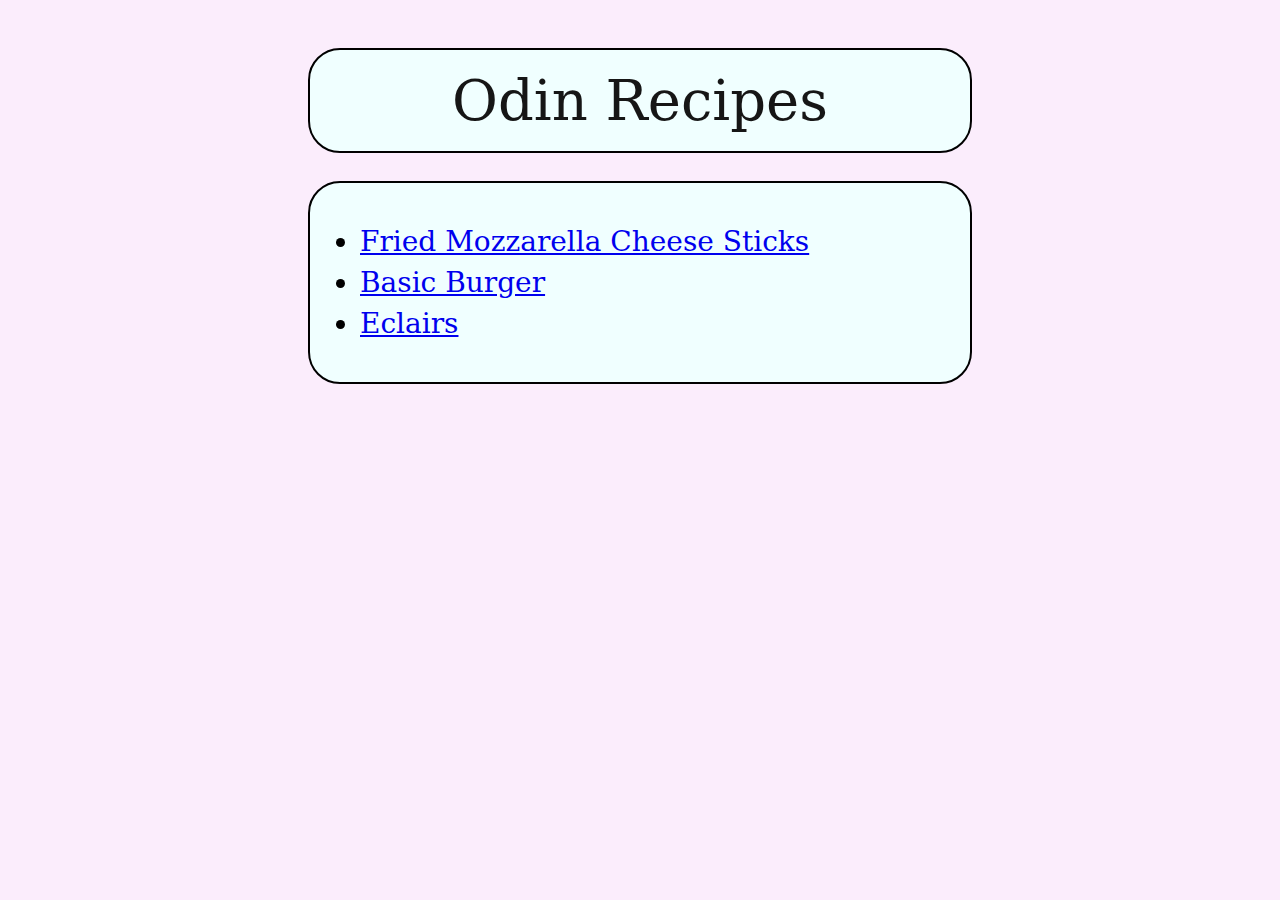
<file: index.html>
<!DOCTYPE html>
<html lang="en">
<head>
    <meta charset="UTF-8">
    <meta name="viewport" content="width=device-width, initial-scale=1.0">
    <title>Recipes</title>
    <link rel="stylesheet", href="./css/style-homepage.css">
</head>
<body>
    <div class="title">
        <h1>Odin Recipes</h1>
    </div>
    <div>
        <ul>
            <li><a href="./recipes/mozzarella-sticks.html" target="_blank">Fried Mozzarella Cheese Sticks</a></li>
            <li><a href="./recipes/burger.html" target="_blank">Basic Burger</a></li>
            <li><a href="./recipes/eclairs.html" target="_blank">Eclairs</a></li>
        </ul>
    </div>
</body>
</html>
</file>
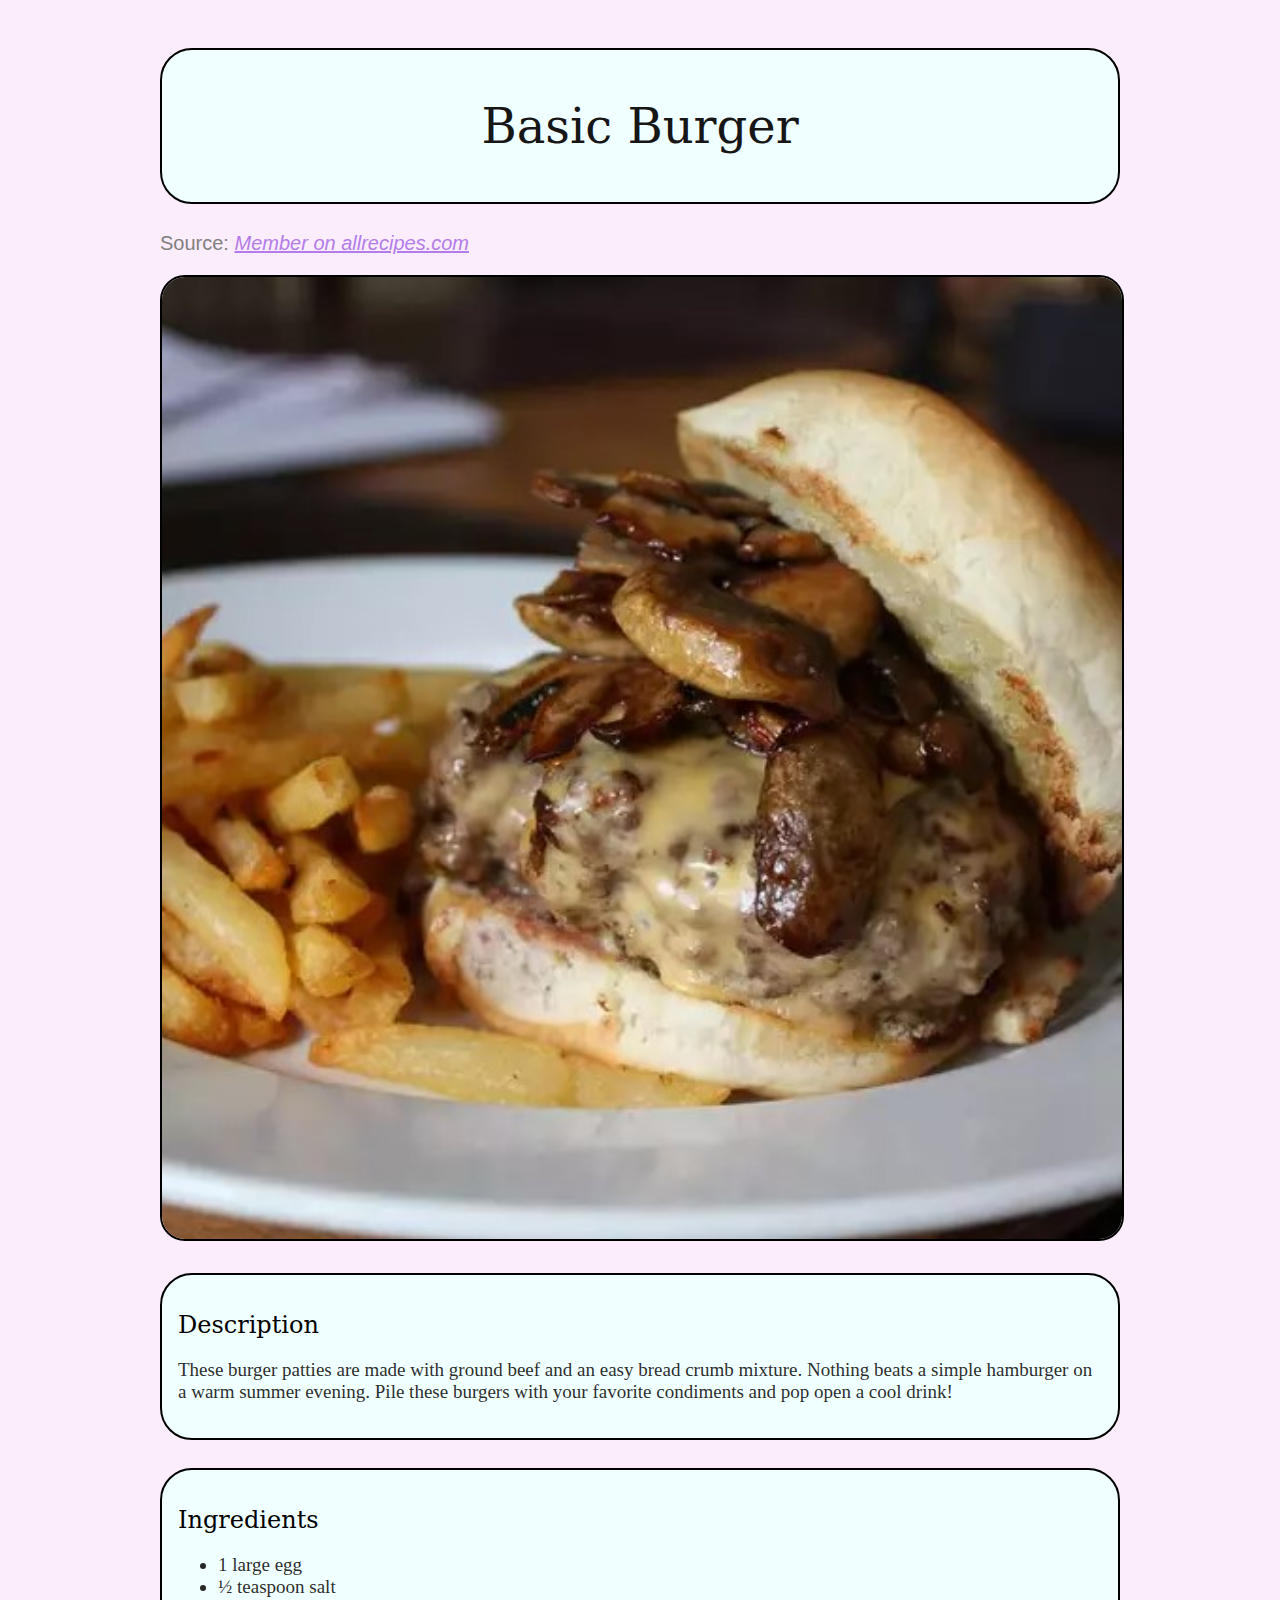
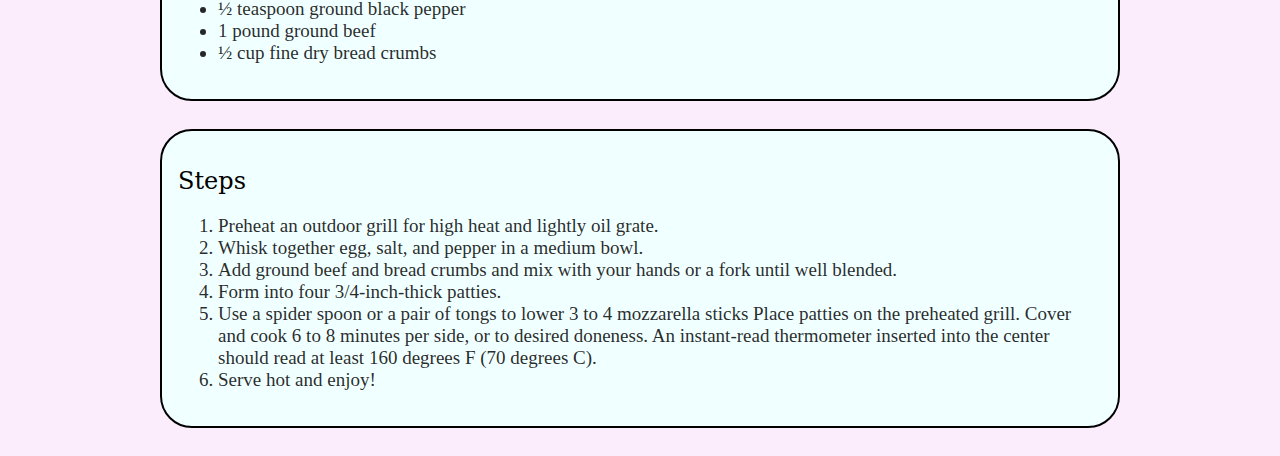
<file: recipes/burger.html>
<!DOCTYPE html>
<html lang="en">
<head>
    <meta charset="UTF-8">
    <title>Basic Burger</title>
    <link rel="stylesheet" href="../css/style-recipes.css"
</head>
<body>
    <div class="title">
        <h1>Basic Burger</h1>
    </div>
    <h3>Source: <a target="_blank" href="https://www.allrecipes.com/recipe/25473/the-perfect-basic-burger/">Member on allrecipes.com</a></h3>
    <img src="../images/burger.jpg">
    <div>
        <h2>Description</h2>
        <p>
            These burger patties are made with ground beef and an easy bread crumb mixture. 
            Nothing beats a simple hamburger on a warm summer evening. Pile these burgers with 
            your favorite condiments and pop open a cool drink!
        </p>
    </div>
    <div>
        <h2>Ingredients</h2>
        <ul>
            <li>1 large egg</li>
            <li>½ teaspoon salt</li>
            <li>½ teaspoon ground black pepper</li>
            <li>1 pound ground beef</li>
            <li>½ cup fine dry bread crumbs</li>
        </ul>
    </div>
    <div>
        <h2>Steps</h2>
        <ol>
            <li>Preheat an outdoor grill for high heat and lightly oil grate.</li>
            <li>Whisk together egg, salt, and pepper in a medium bowl.</li>
            <li>
                Add ground beef and bread crumbs and mix with your hands or a fork until well blended.
            </li>
            <li>Form into four 3/4-inch-thick patties.</li>
            <li>
                Use a spider spoon or a pair of tongs to lower 3 to 4 mozzarella sticks 
                Place patties on the preheated grill. Cover and cook 6 to 8 minutes per side, 
                or to desired doneness. An instant-read thermometer inserted into the center 
                should read at least 160 degrees F (70 degrees C).
            </li>
            <li>Serve hot and enjoy!</li>
        </ol>
    </div>
</body>
</html>
</file>
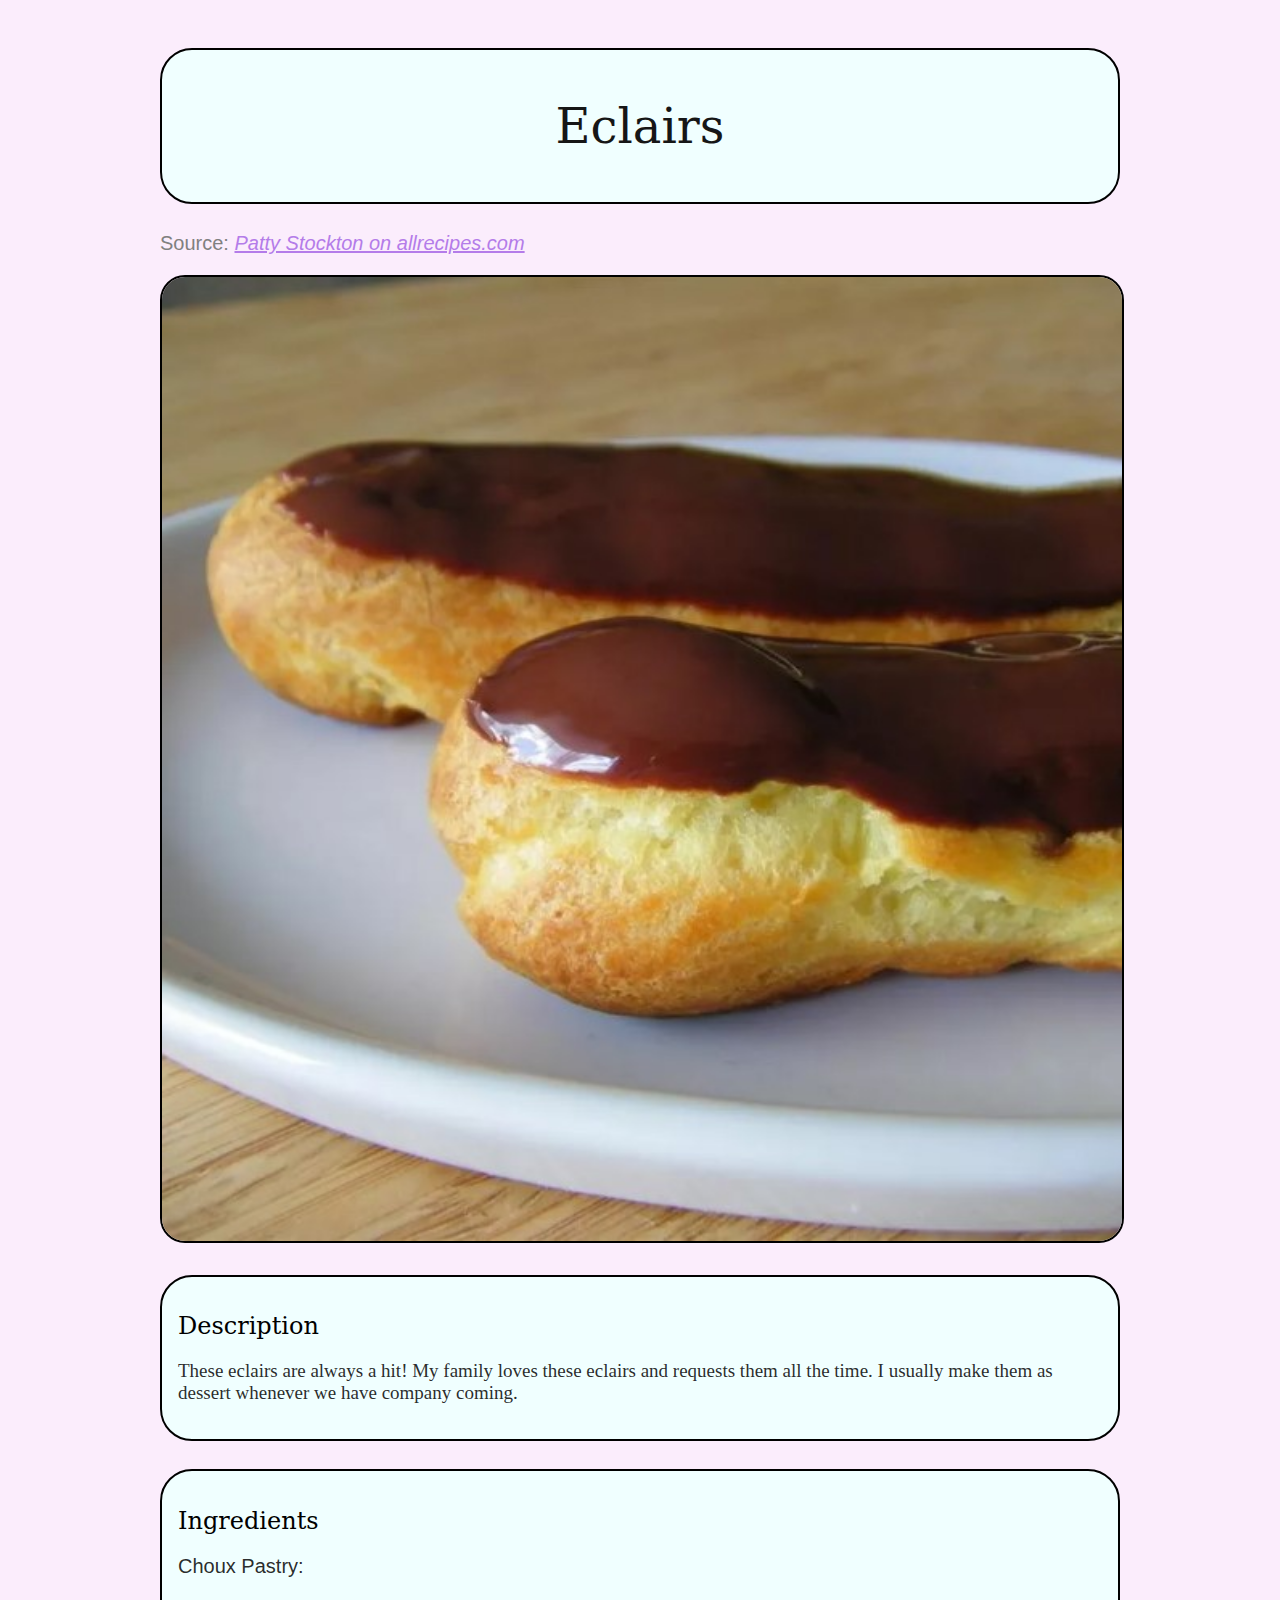
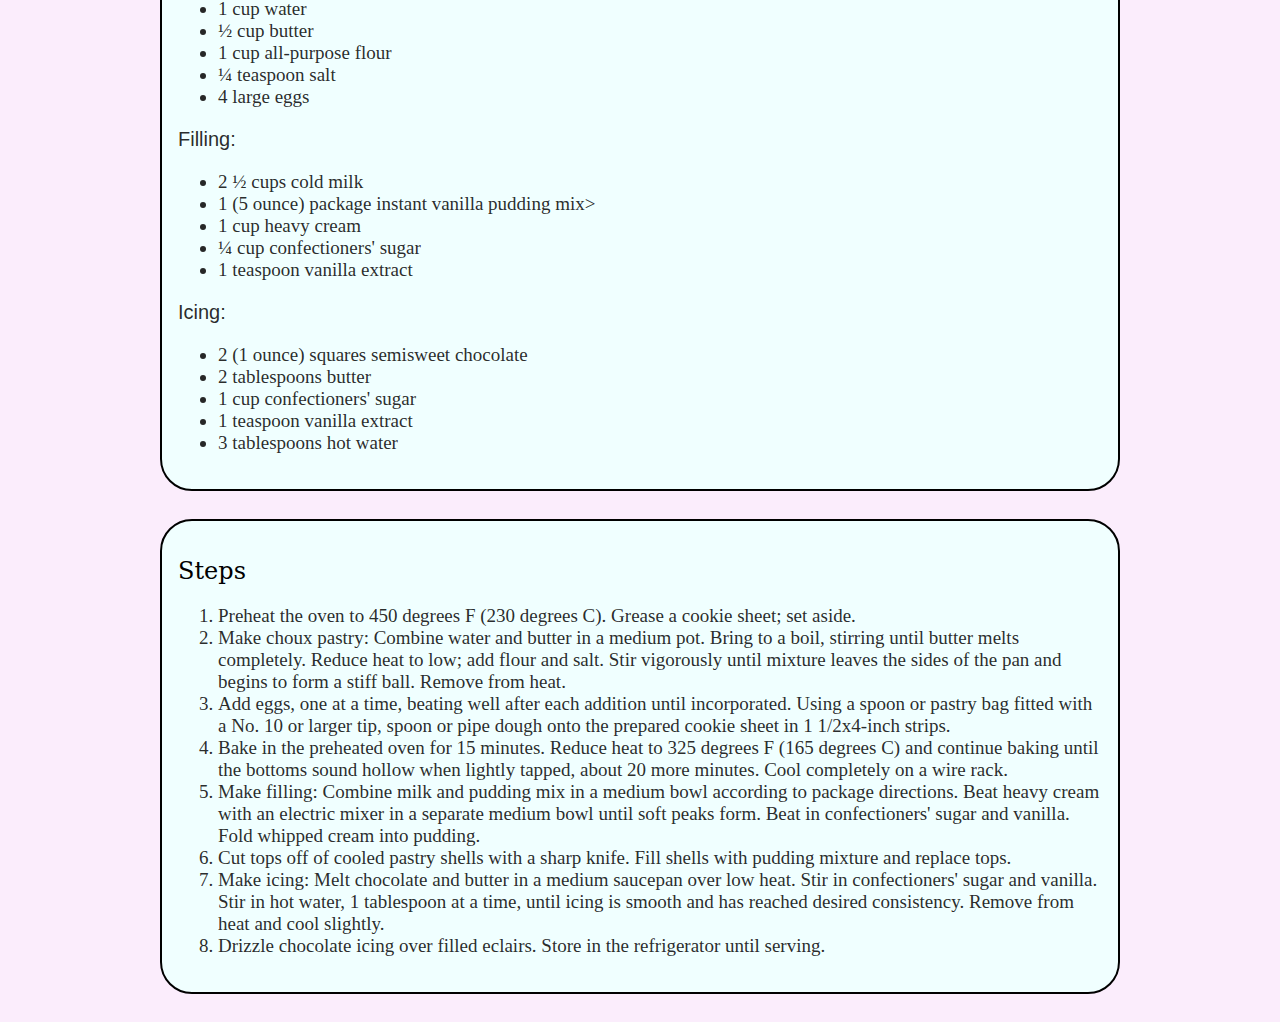
<file: recipes/eclairs.html>
<!DOCTYPE html>
<html lang="en">
<head>
    <meta charset="UTF-8">
    <title>Eclairs</title>
    <link rel="stylesheet" href="../css/style-recipes.css"
</head>
<body>
    <div class="title">
        <h1>Eclairs</h1>
    </div>
    <h3>Source: <a target="_blank" href="https://www.allrecipes.com/recipe/19010/eclairs-ii/">Patty Stockton on allrecipes.com</a></h3>
    <img src="../images/eclairs.jpg">
    <div>
        <h2>Description</h2>
    <p>
        These eclairs are always a hit! My family loves these eclairs and requests them 
        all the time. I usually make them as dessert whenever we have company coming.
    </p>
    </div>
    <div>
        <h2>Ingredients</h2>
        <h3 class="subheading">Choux Pastry:</h3>
        <ul>
            <li>1 cup water</li>
            <li>½ cup butter</li>
            <li>1 cup all-purpose flour</li>
            <li>¼ teaspoon salt</li>
            <li>4 large eggs</li>
        </ul>
        <h3 class="subheading">Filling:</h3>
        <ul>
            <li>2 ½ cups cold milk</li>
            <li>1 (5 ounce) package instant vanilla pudding mix></li>
            <li>1 cup heavy cream</li>
            <li>¼ cup confectioners' sugar</li>
            <li>1 teaspoon vanilla extract</li>
        </ul>
        <h3 class="subheading">Icing:</h3>
        <ul>
            <li>2 (1 ounce) squares semisweet chocolate</li>
            <li>2 tablespoons butter</li>
            <li>1 cup confectioners' sugar</li>
            <li>1 teaspoon vanilla extract</li>
            <li>3 tablespoons hot water</li>
        </ul>
    </div>
    <div>
        <h2>Steps</h2>
        <ol>
            <li>
                Preheat the oven to 450 degrees F (230 degrees C). Grease a cookie sheet; 
                set aside.
            </li>
            <li>
                Make choux pastry: Combine water and butter in a medium pot. Bring to a boil, 
                stirring until butter melts completely. Reduce heat to low; add flour and salt. 
                Stir vigorously until mixture leaves the sides of the pan and begins to form a 
                stiff ball. Remove from heat.
            </li>
            <li>
                Add eggs, one at a time, beating well after each addition until incorporated. 
                Using a spoon or pastry bag fitted with a No. 10 or larger tip, spoon or pipe 
                dough onto the prepared cookie sheet in 1 1/2x4-inch strips.
            </li>
            <li>
                Bake in the preheated oven for 15 minutes. Reduce heat to 325 degrees F 
                (165 degrees C) and continue baking until the bottoms sound hollow when 
                lightly tapped, about 20 more minutes. Cool completely on a wire rack.
            </li>
            <li>
                Make filling: Combine milk and pudding mix in a medium bowl according to package 
                directions. Beat heavy cream with an electric mixer in a separate medium bowl 
                until soft peaks form. Beat in confectioners' sugar and vanilla. Fold whipped 
                cream into pudding.
            </li>
            <li>
                Cut tops off of cooled pastry shells with a sharp knife. Fill shells with 
                pudding mixture and replace tops.
            </li>
            <li>
                Make icing: Melt chocolate and butter in a medium saucepan over low heat. 
                Stir in confectioners' sugar and vanilla. Stir in hot water, 1 tablespoon at a 
                time, until icing is smooth and has reached desired consistency. Remove from 
                heat and cool slightly.
            </li>
            <li>
                Drizzle chocolate icing over filled eclairs. Store in the refrigerator until serving.
            </li>
        </ol>
    </div>
</body>
</html>
</file>
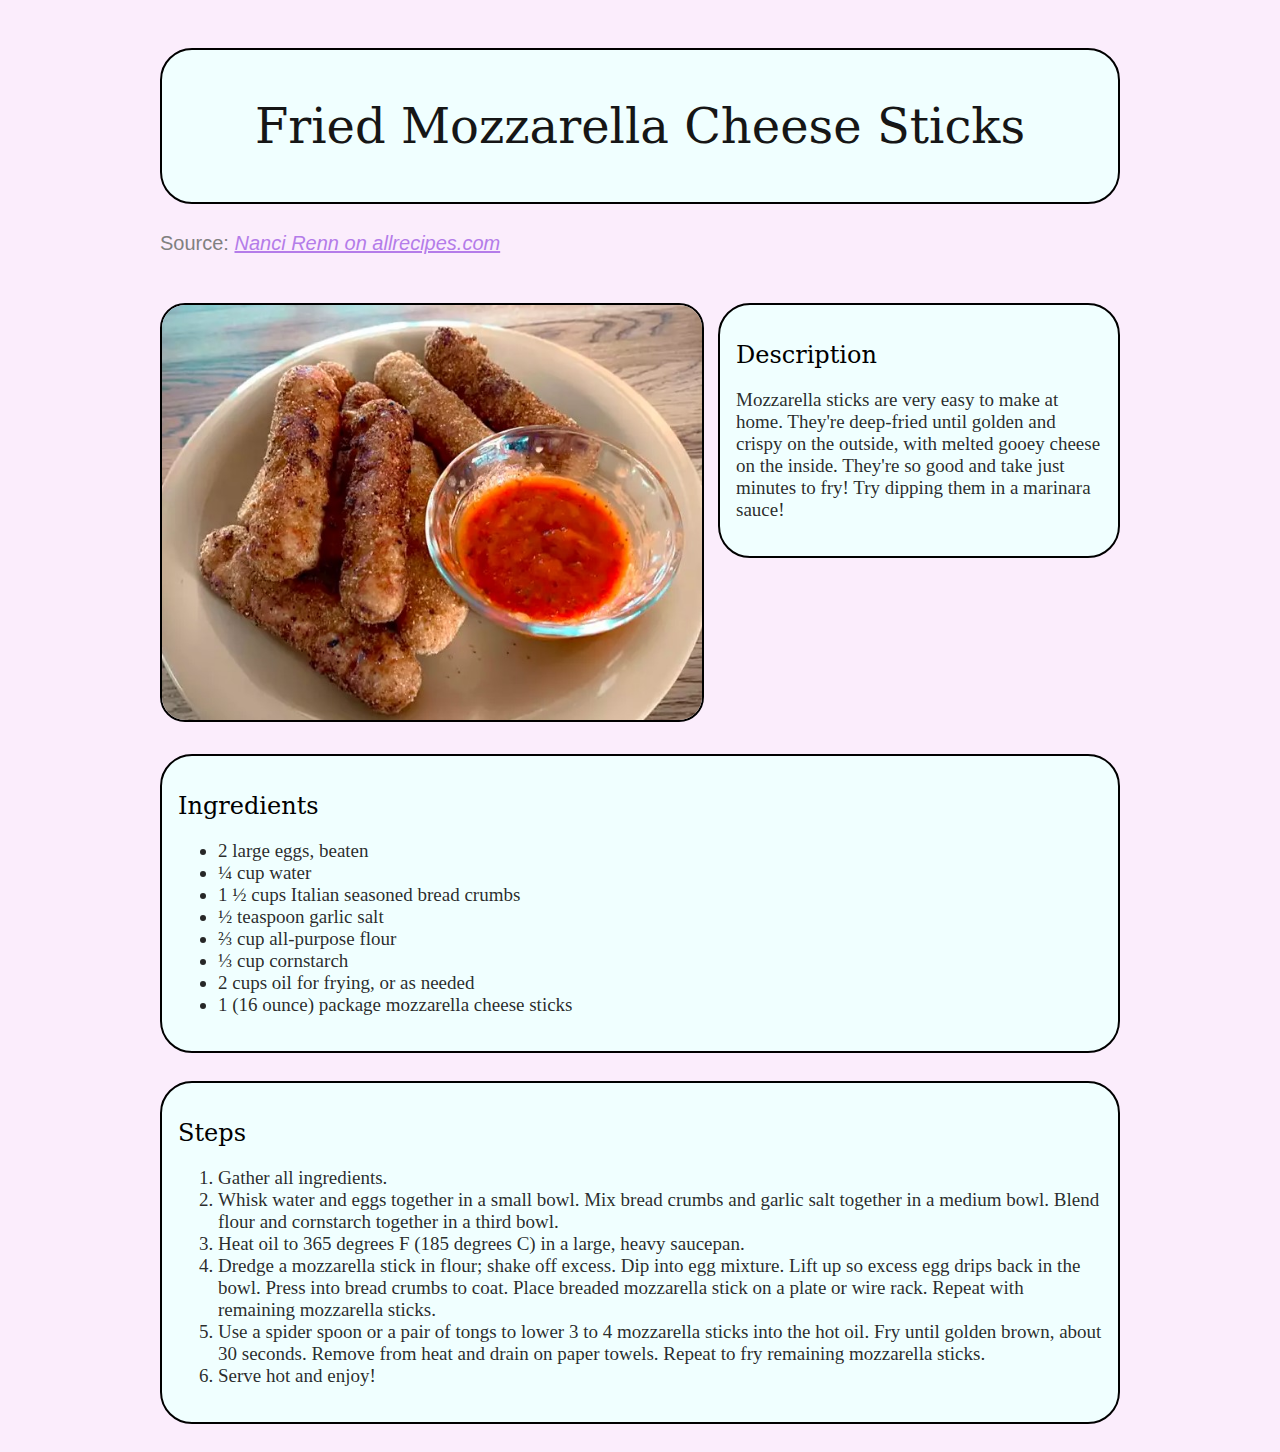
<file: recipes/mozzarella-sticks.html>
<!DOCTYPE html>
<html lang="en">
<head>
    <meta charset="UTF-8">
    <title>Fried Mozzarella Sticks</title>
    <link rel="stylesheet" href="../css/style-recipes.css"
</head>
<body>
    <div class="title">
        <h1>Fried Mozzarella Cheese Sticks</h1>
    </div>
    <h3>Source: <a target="_blank" href="https://www.allrecipes.com/recipe/23596/fried-mozzarella-cheese-sticks/">Nanci Renn on allrecipes.com</a></h3>
        <div class="image">
            <img src="../images/mozzarella-sticks.jpg" alt="Picture of mozzarella sticks on a plate with marinara sauce in a glass bowl">
        </div>
        <div class="description">
            <h2>Description</h2>
            <p>
                Mozzarella sticks are very easy to make at home. They're deep-fried until golden 
                and crispy on the outside, with melted gooey cheese on the inside. They're so good 
                and take just minutes to fry! Try dipping them in a marinara sauce!
            </p>
        </div>
    <div>
        <h2>Ingredients</h2>
        <ul>
            <li>2 large eggs, beaten</li>
            <li>¼ cup water</li>
            <li>1 ½ cups Italian seasoned bread crumbs</li>
            <li>½ teaspoon garlic salt</li>
            <li>⅔ cup all-purpose flour</li>
            <li>⅓ cup cornstarch</li>
            <li>2 cups oil for frying, or as needed</li>
            <li>1 (16 ounce) package mozzarella cheese sticks</li>
        </ul>
    </div>
    <div>
            <h2>Steps</h2>
    <ol>
        <li>Gather all ingredients.</li>
        <li>
            Whisk water and eggs together in a small bowl. 
            Mix bread crumbs and garlic salt together in a medium bowl. 
            Blend flour and cornstarch together in a third bowl.
        </li>
        <li>
            Heat oil to 365 degrees F (185 degrees C) in a large, heavy saucepan.
        </li>
        <li>
            Dredge a mozzarella stick in flour; shake off excess. 
            Dip into egg mixture. Lift up so excess egg drips back in the bowl. 
            Press into bread crumbs to coat. Place breaded mozzarella stick on a 
            plate or wire rack. Repeat with remaining mozzarella sticks.
        </li>
        <li>
            Use a spider spoon or a pair of tongs to lower 3 to 4 mozzarella sticks 
            into the hot oil. Fry until golden brown, about 30 seconds. Remove from 
            heat and drain on paper towels. Repeat to fry remaining mozzarella sticks.
        </li>
        <li>Serve hot and enjoy!</li>
    </ol>
    </div>

</body>
</html>
</file>
<file: css/style-homepage.css>
h1 {
    text-align: center;
    font-size: 56px;
    color: rgb(22, 22, 22);
    font-family: 'Poppins', 'Calibri', 'serif';
    font-weight: 500;
    margin: 8px auto;
}

ul {
    font-size: 28px;
    font-family: 'Raleway', 'Gandhi serif', 'serif';
    color: black;
}

li {
    padding: 4px 0px;
}

body {
    background-color:rgb(251, 237, 252);
}

div {
    background-color: azure;
    padding: 10px;
    width: 640px;
    margin: 28px auto;
    border-radius: 32px;
    border: 2px solid black;
}

.title {
    margin-top: 48px;
}
</file>
<file: css/style-recipes.css>
img {
    border-radius: 25px;
    border: 2px solid black;
    width: inherit;
    height: auto;
}

h1 {
    text-align: center;
    font-size: 48px;
    color: rgb(22, 22, 22);
    font-family: 'Poppins', 'Calibri', 'serif';
    font-weight: 500;
}

p, ul, ol {
    font-size: 19px;
    font-family: 'Gandhi serif', serif;
    color: rgba(15, 15, 15, 0.9);
}

.subheading {
    color: rgba(15, 15, 15, 0.9);
    font-style: normal;

}

h2 {
    font-size: 24px;
    font-family: 'Poppins', 'Calibri', 'serif';
    font-weight: 500;

}

h3 {
    font-size: 20px;
    font-family:'Gill Sans', 'Gill Sans MT', Calibri, 'Trebuchet MS', sans-serif;
    font-weight: 300;
    color: grey;
}

h3 a {
    color:rgb(180, 124, 233);
    font-style: italic;
}


body {
    background-color: rgb(251, 237, 252);
    width: 960px;
    margin: 16px auto;
}

div {
    background-color: azure;
    border-radius: 32px;
    border: 2px solid black;
    margin: 28px auto;
    padding: 16px;
}

.title {
    margin-top: 48px;
}

.image {
    width: 540px;
    padding: 0px;
    margin: 28px 14px 0 0;
    border: 0px;
    display: inline-block;
    background-color: transparent;
}

.description {
    display: inline-block;
    padding: 16px;
    margin: 28px 0 0 0;
    width: 366px;
    vertical-align: top;
}
</file>
